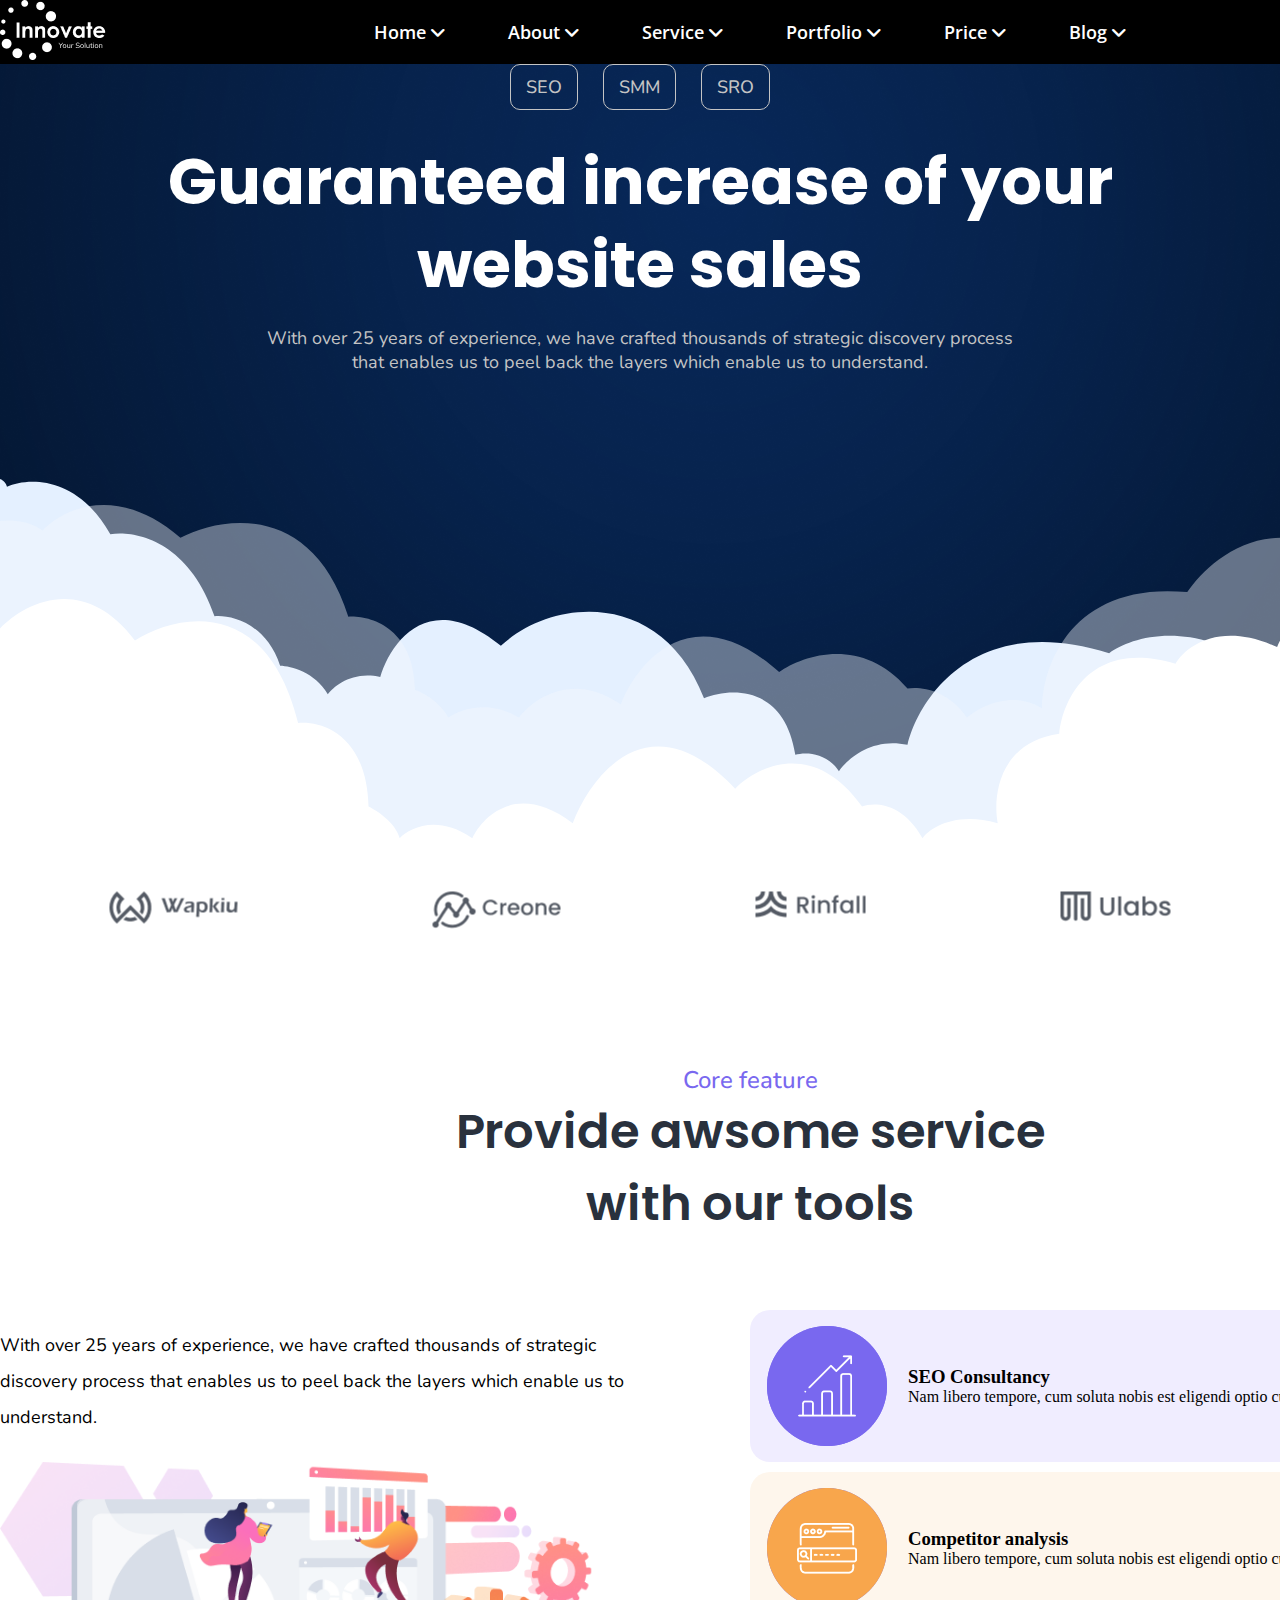
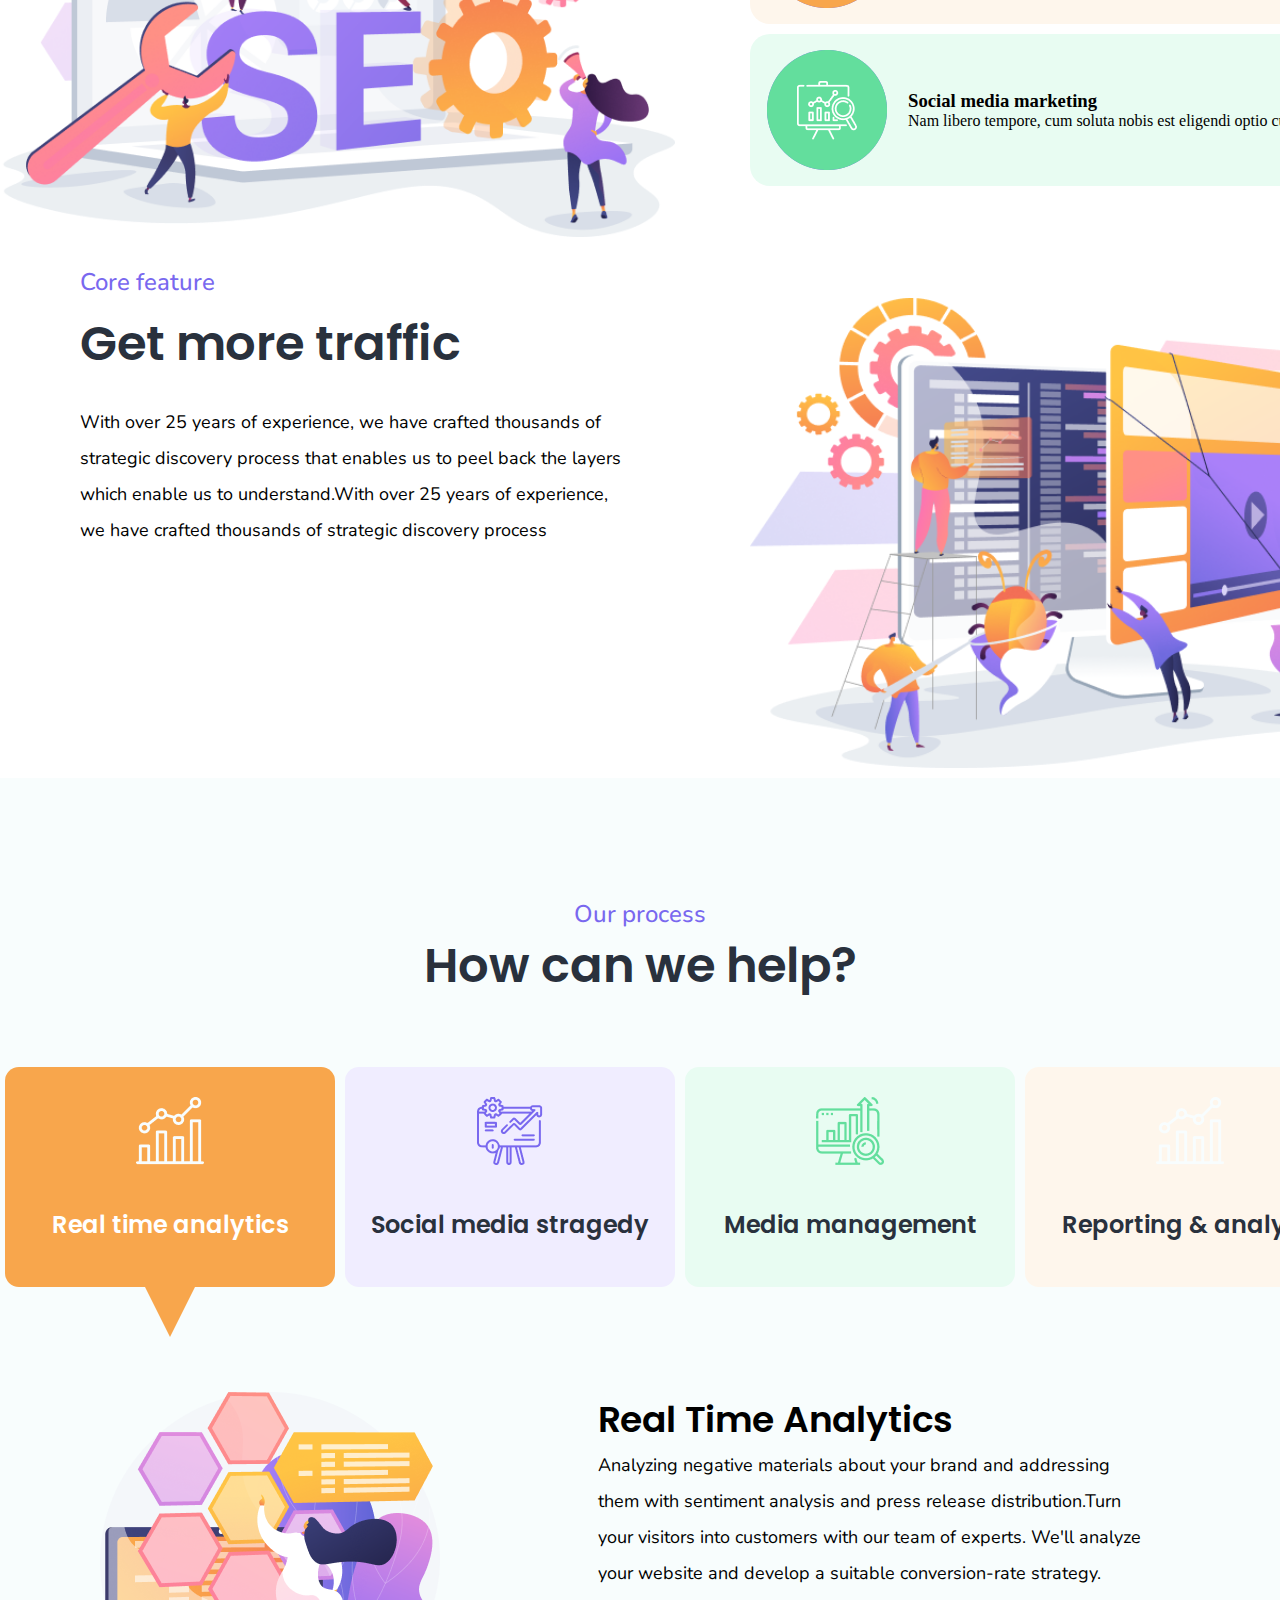
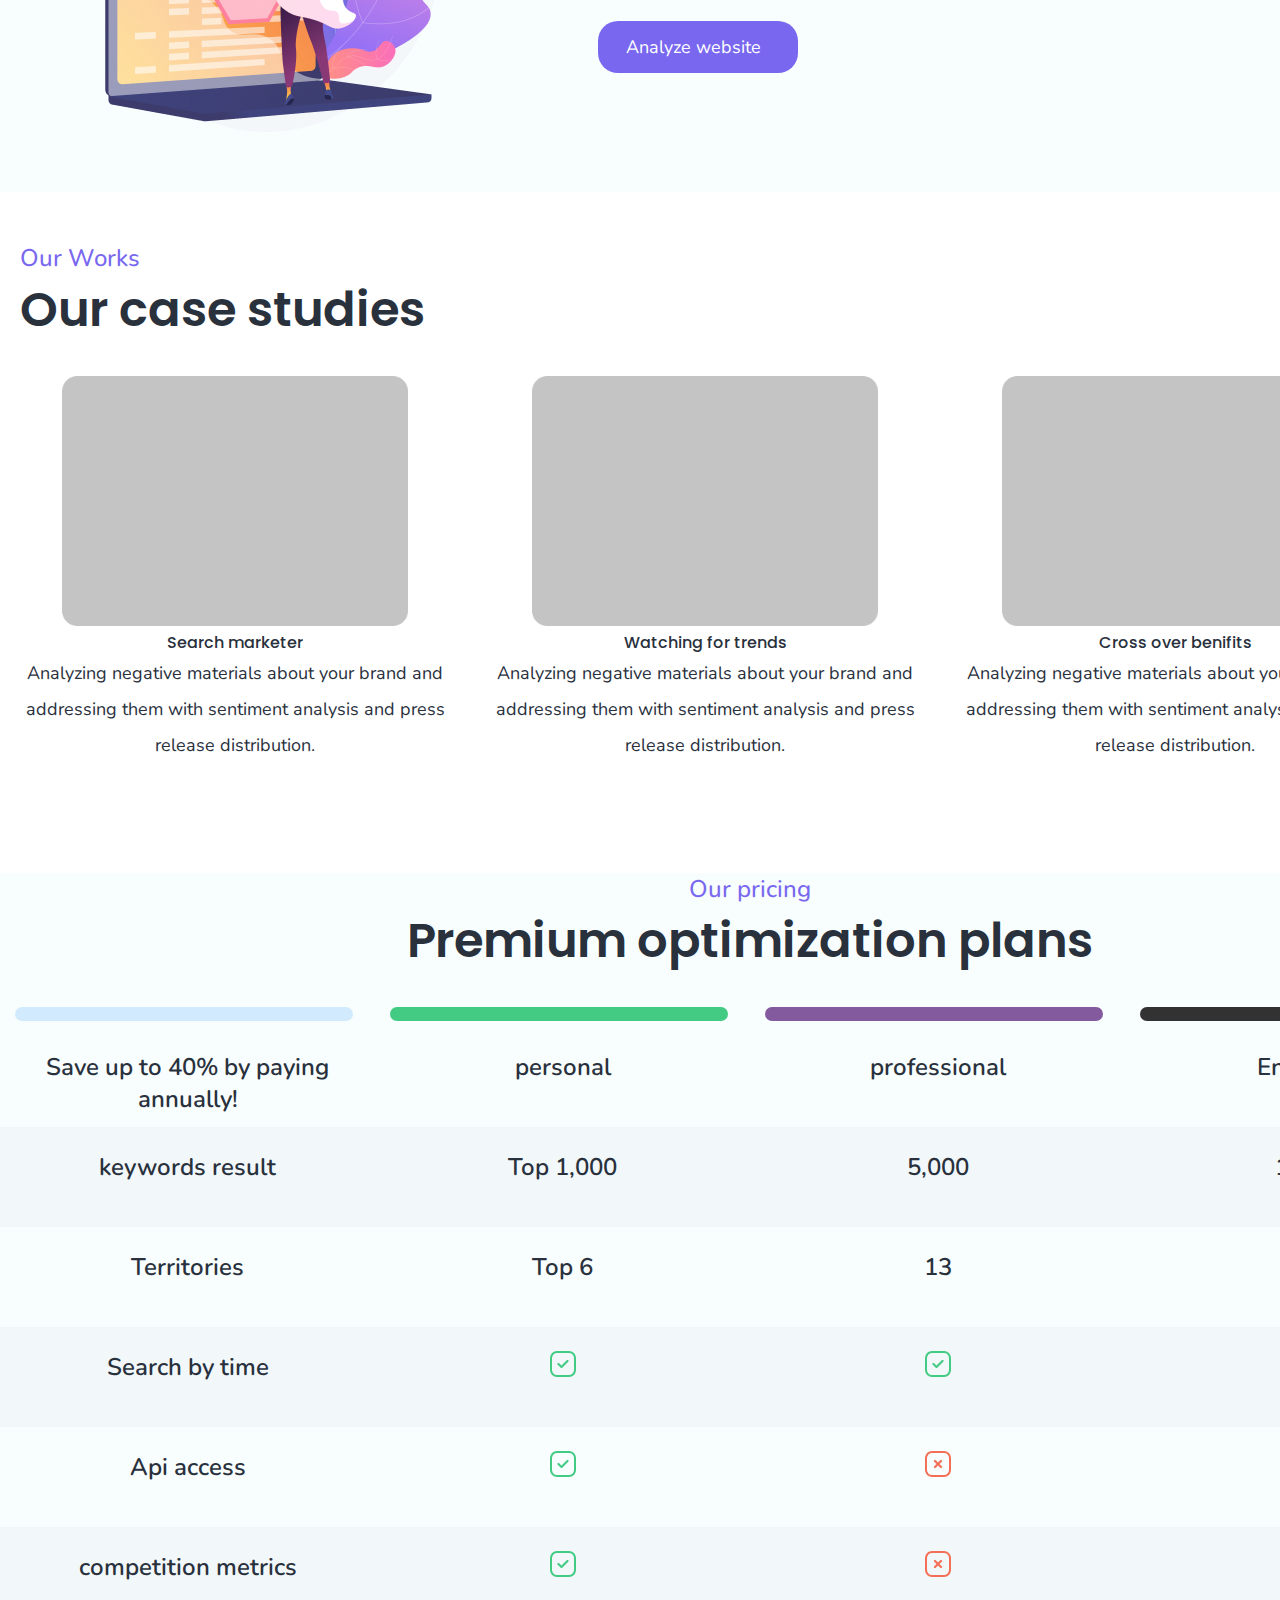
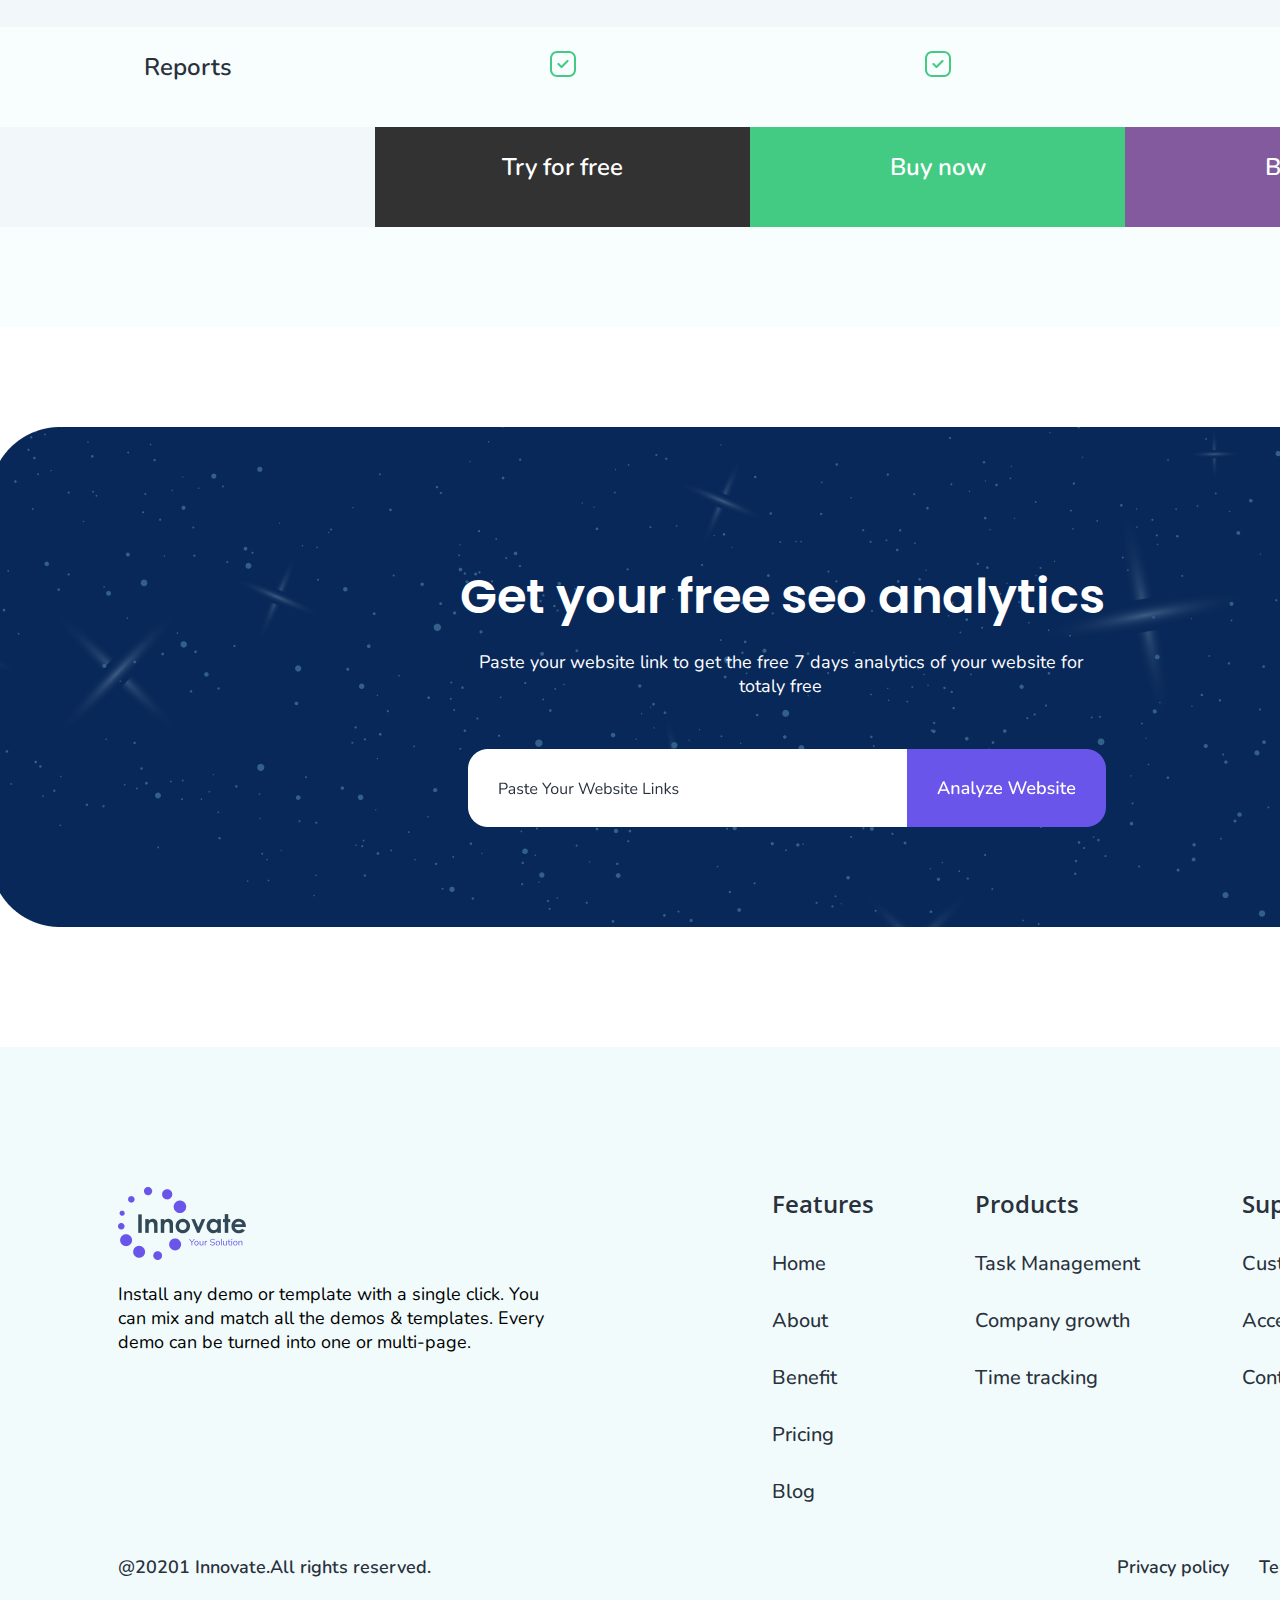
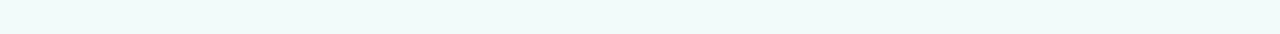
<file: index.html>
<!DOCTYPE html>
<html lang="en">
  <head>
    <meta charset="UTF-8" />
    <meta http-equiv="X-UA-Compatible" content="IE=edge" />
    <meta name="viewport" content="width=device-width, initial-scale=1.0" />
    <title>Document</title>

    <!-- Google font links start -->
    <link rel="preconnect" href="https://fonts.googleapis.com" />
    <link rel="preconnect" href="https://fonts.gstatic.com" crossorigin />
    <link href="https://fonts.googleapis.com/css2?family=Open+Sans:wght@600&display=swap" rel="stylesheet" />
    <link rel="preconnect" href="https://fonts.googleapis.com" />
    <link rel="preconnect" href="https://fonts.gstatic.com" crossorigin />
    <link href="https://fonts.googleapis.com/css2?family=Nunito:wght@500&display=swap" rel="stylesheet" />
    <link rel="preconnect" href="https://fonts.googleapis.com" />
    <link rel="preconnect" href="https://fonts.gstatic.com" crossorigin />
    <link href="https://fonts.googleapis.com/css2?family=Poppins:wght@700&display=swap" rel="stylesheet" />
    <!-- Google font links start -->
    <!-- link font awesome sart -->
    <link rel="stylesheet" href="css/all.min.css" />
    <!-- link font awesome end -->
    <link rel="stylesheet" href="css/variable.css" />
    <link rel="stylesheet" href="css/common.css" />
    <link rel="stylesheet" href="css/navbar.css" />
    <link rel="stylesheet" href="css/banner.css" />
    <link rel="stylesheet" href="css/feature.css" />
    <link rel="stylesheet" href="css/ourworks.css" />
    <link rel="stylesheet" href="css/pricing.css" />
    <link rel="stylesheet" href="css/searchAnalysis.css" />
    <link rel="stylesheet" href="css/footer.css" />
  </head>
  <body>
    <!-- #################################################################################################
                            nav part start
######################################################################################################-->
    <nav class="navbar">
      <div class="container">
        <div class="navbar__box">
          <div class="navbar__logo">
            <img src="images/logo.png" alt="logo" />
          </div>
          <div class="navbar__item">
            <ul class="navbar__items">
              <li>Home<i class="fa-solid fa-angle-down"></i></li>
              <li>About<i class="fa-solid fa-angle-down"></i></li>
              <li>Service<i class="fa-solid fa-angle-down"></i></li>
              <li>Portfolio<i class="fa-solid fa-angle-down"></i></li>
              <li>Price<i class="fa-solid fa-angle-down"></i></li>
              <li>Blog<i class="fa-solid fa-angle-down"></i></li>
            </ul>
          </div>
          <div class="navbar__button">
            <a class="navbar__link" href="#">Contact Us</a>
          </div>
        </div>
      </div>
    </nav>
    <!-- ##################################################################################################
                            nav part end
#######################################################################################################-->

    <!-- ##################################################################################################
                            banner part start
#######################################################################################################-->
    <section class="banner">
      <div class="banner__cloud1">
        <svg width="110%" height="100%" viewBox="0 0 1920 635" fill="none" xmlns="http://www.w3.org/2000/svg">
          <path
            d="M184 56.5405C112.8 -37.9204 31 6.96367 -1 41.2133V635H1956V13.3973C1928.4 12.0349 1909.17 29.1029 1903 37.8073C1815.8 -41.667 1759 23.237 1741.5 65.6233C1662.3 29.2922 1616.17 65.6233 1603 88.3302C1487 53.8157 1449 137.529 1444.5 183.699C1361.3 195.507 1353.83 269.986 1360.5 305.749C1302.5 289.4 1268 312.561 1258 326.185C1230.4 276.684 1191.5 276.798 1175.5 283.042C1109.5 189.944 1032.67 227.978 1002.5 258.632C886.5 135.561 806.5 238.764 781 305.749C705.8 248.982 658.333 295.72 644 326.185C596.4 293.033 558.167 312.372 545 326.185C539.4 305.295 514.333 288.719 502.5 283.042C500.1 184.04 437.5 165.723 406.5 168.94C362.9 -6.35776 240 20.9663 184 56.5405Z"
            fill="white"
          />
        </svg>
      </div>
      <div class="banner__cloud2">
        <svg width="110%" height="100%" viewBox="0 0 1920 792" fill="none" xmlns="http://www.w3.org/2000/svg">
          <path
            d="M9.5 10.5C7.5 3 1.66667 0.5 0 0V792H1920V117.5C1862.8 139.5 1847.5 188 1847 209.5C1790.6 182.7 1738.5 230.333 1719.5 257.5C1624.3 189.5 1541.83 215.833 1512.5 237.5C1331.3 180.3 1253.67 297 1237.5 362.5C1189.1 351.7 1155 382 1144 398.5C1126.4 371.7 1097 372.333 1084.5 376C1069.3 280 995.167 284.667 960 299C902 149.719 753.167 161.833 683 227.5C585.4 147.1 532.667 222.333 518.5 270C481.7 261.2 455.5 282 447 293.5C429.8 263.1 396.5 254.833 382 254.5C362.4 195.7 314.167 185 292.5 187C257.7 84.2 183.333 69.8333 150.5 75.5C104.9 -5.7 37.5 -1.66667 9.5 10.5Z"
            fill="#E4F0FF"
          />
        </svg>
      </div>
      <div class="banner__cloud3">
        <svg width="110%" height="100%" viewBox="0 0 1920 757" fill="none" xmlns="http://www.w3.org/2000/svg">
          <path
            d="M58 34.7806C40.8 20.7806 13 19.7806 0 21.7806V757H1920L1919 6.78061C1857 -15.2194 1812.83 30.2806 1798.5 55.7806C1712.5 18.9806 1643 82.4473 1619 118.781C1461.8 103.981 1421.5 218.281 1421 277.281C1380.6 251.681 1335.83 274.947 1318.5 289.781C1292.9 251.381 1253.83 247.447 1237.5 250.281C1175.1 177.481 1094.83 204.947 1062.5 227.781C944.5 122.581 869.333 213.281 846.5 271.781C780.9 225.781 726.5 264.614 707.5 289.781C665.5 264.181 626 279.114 611.5 289.781C600.3 268.181 576.5 255.447 566 251.781C564.4 167.381 504.667 150.281 475 152.281C425.4 -4.51939 301.667 15.2806 246 44.7806C158.4 -31.2194 84.1667 6.44728 58 34.7806Z"
            fill="#F5F8FC"
            fill-opacity="0.4"
          />
        </svg>
      </div>
      <img class="banner__rocket" src="images/rocket.png" alt="" />
      <div class="banner__services">
        <span class="banner__service">SEO</span>
        <span class="banner__service">SMM</span>
        <span class="banner__service">SRO</span>
      </div>
      <h1 class="banner__heading">Guaranteed increase of your website sales</h1>
      <p class="banner__subheading">
        With over 25 years of experience, we have crafted thousands of strategic discovery process that enables us to peel back the layers which
        enable us to understand.
      </p>

      <div class="brand">
        <div class="banner__brandimage">
          <img src="images/brand1.png" alt="" />
        </div>
        <div class="banner__brandimage">
          <img src="images/brand2.png" alt="" />
        </div>
        <div class="banner__brandimage">
          <img src="images/brand3.png" alt="" />
        </div>
        <div class="banner__brandimage">
          <img src="images/brand4.png" alt="" />
        </div>
      </div>
    </section>
    <!-- ##################################################################################################
                            banner part end
#######################################################################################################-->
    <!-- ##################################################################################################
                            search part start
#######################################################################################################-->

    <!-- ##################################################################################################
                        search part end
#######################################################################################################-->
    <!-- ##################################################################################################
                            feature part start
#######################################################################################################-->
    <section class="feature">
      <div class="container">
        <!-- core feature -->
        <div class="title feature__title">
          <h4 class="title__subheading">Core feature</h4>
          <h2 class="title__heading feature__heading--width">Provide awsome service with our tools</h2>
        </div>
        <div class="feature__box">
          <div class="feature__item">
            <div class="feature__imgtext">
              <p>
                With over 25 years of experience, we have crafted thousands of strategic discovery process that enables us to peel back the layers
                which enable us to understand.
              </p>
            </div>
            <div class="feature__img">
              <img src="images/seo.png" alt="seoimage" />
            </div>
          </div>
          <div class="feature__list">
            <div class="feature__items feature__items--bgOne">
              <div class="feature__round">
                <img src="images/itemlogo1.png" alt="" />
              </div>
              <div class="feature__text">
                <h3 class="feature__listtitle">SEO Consultancy</h3>
                <p class="feature__listtext">Nam libero tempore, cum soluta nobis est eligendi optio cumque</p>
              </div>
            </div>
            <div class="feature__items feature__items--bgTwo">
              <div class="feature__round">
                <img src="images/itemlogo2.png" alt="" />
              </div>
              <div class="feature__text">
                <h3 class="feature__listtitle">Competitor analysis</h3>
                <p class="feature__listtext">Nam libero tempore, cum soluta nobis est eligendi optio cumque</p>
              </div>
            </div>
            <div class="feature__items feature__items--bgThree">
              <div class="feature__round">
                <img src="images/itemlogo3.png" alt="" />
              </div>
              <div class="feature__text">
                <h3 class="feature__listtitle">Social media marketing</h3>
                <p class="feature__listtext">Nam libero tempore, cum soluta nobis est eligendi optio cumque</p>
              </div>
            </div>
          </div>
        </div>
        <!-- core traffic -->
        <div class="traffic__box">
          <div class="traffic__item">
            <h4 class="title__subheading title__subheading--margin">Core feature</h4>
            <h2 class="title__heading title__heading--margin">Get more traffic</h2>
            <p class="traffic__text">
              With over 25 years of experience, we have crafted thousands of strategic discovery process that enables us to peel back the layers which
              enable us to understand.With over 25 years of experience, we have crafted thousands of strategic discovery process
            </p>
          </div>
          <div class="traffic__img">
            <img class="videoimg" src="images/videoimage.png" alt="" />
          </div>
        </div>
      </div>
    </section>
    <!-- our process -->
    <div class="ourprocess">
      <div class="ourprocess__title">
        <div class="title__subheading">Our process</div>
        <div class="title__heading">How can we help?</div>
      </div>
      <div class="ourprocess__box1">
        <div class="ourprocess__items">
          <div class="ourprocess__item">
            <img src="images/processimage1.png" alt="" />
            <p>Real time analytics</p>
            <div class="triangle"></div>
          </div>
          <div class="ourprocess__item ourprocess__item--bgOne">
            <img src="images/processimage3.png" alt="" />
            <p>Social media stragedy</p>
          </div>
          <div class="ourprocess__item ourprocess__item--bgTwo">
            <img src="images/processimage2.png" alt="" />
            <p>Media management</p>
          </div>
          <div class="ourprocess__item ourprocess__item--bgThree">
            <img src="images/processimage1.png" alt="" />
            <p>Reporting & analysis</p>
          </div>
        </div>
      </div>
      <div class="ourprocess__box2">
        <div class="ourprocess__body">
          <div class="ourprocess__analysisimag">
            <img src="images/realTimeAnalysis.png" alt="" />
          </div>
          <div class="ourprocess__analysiscontent">
            <p class="analysisContentTitle">Real time analytics</p>
            <p class="analysisContentText">
              Analyzing negative materials about your brand and addressing them with sentiment analysis and press release distribution.Turn your
              visitors into customers with our team of experts. We'll analyze your website and develop a suitable conversion-rate strategy.
            </p>
            <div class="analysisButton">
              <a class="analysislink" href="#">Analyze website</a>
            </div>
          </div>
        </div>
      </div>
    </div>
    <!-- ##################################################################################################
                            feature part end
#######################################################################################################-->

    <!-- ##################################################################################################
                            ourworks part start
#######################################################################################################-->

    <section class="ourworks">
      <div class="container">
        <div class="ourworks__title">
          <div class="title__subheading">Our Works</div>
          <div class="ourworks__heading">
            <div class="title__heading">Our case studies</div>
            <div class="viewallbtn">
              <a class="viewalllink" href="#">View all</a>
            </div>
          </div>
        </div>
        <div class="cartbox">
          <div class="ourworks__cart">
            <div class="cart">
              <div class="cartImage">
                <img src="images/cart.png" alt="" />
              </div>
              <div class="cartTitle">Search marketer</div>
              <p class="cartText">
                Analyzing negative materials about your brand and addressing them with sentiment analysis and press release distribution.
              </p>
            </div>
            <div class="cart">
              <div class="cartImage">
                <img src="images/cart.png" alt="" />
              </div>
              <div class="cartTitle">Watching for trends</div>
              <p class="cartText">
                Analyzing negative materials about your brand and addressing them with sentiment analysis and press release distribution.
              </p>
            </div>
            <div class="cart">
              <div class="cartImage">
                <img src="images/cart.png" alt="" />
              </div>
              <div class="cartTitle">Cross over benifits</div>
              <p class="cartText">
                Analyzing negative materials about your brand and addressing them with sentiment analysis and press release distribution.
              </p>
            </div>
          </div>
        </div>
      </div>
    </section>

    <!-- ##################################################################################################
                            ourworks part end
#######################################################################################################-->

    <!-- ##################################################################################################
                            pricing part start
#######################################################################################################-->
    <section class="pricing">
      <div class="container">
        <div class="pricing__title">
          <div class="title__subheading">Our pricing</div>
          <div class="title__heading">Premium optimization plans</div>
        </div>
        <div class="pricing__box">
          <div class="pbox">
            <div class="pItem">Save up to 40% by paying annually!</div>
            <div class="pItem">personal</div>
            <div class="pItem">professional</div>
            <div class="pItem">Enterprice</div>
          </div>
          <div class="pbox">
            <div class="pItem">keywords result</div>
            <div class="pItem">Top 1,000</div>
            <div class="pItem">5,000</div>
            <div class="pItem">10,000</div>
          </div>
          <div class="pbox">
            <div class="pItem">Territories</div>
            <div class="pItem">Top 6</div>
            <div class="pItem">13</div>
            <div class="pItem">200+</div>
          </div>
          <div class="pbox">
            <div class="pItem">Search by time</div>
            <div class="pItem"><img src="images/TickSquare.png" alt="" /></div>
            <div class="pItem"><img src="images/TickSquare.png" alt="" /></div>
            <div class="pItem"><img src="images/TickSquare.png" alt="" /></div>
          </div>
          <div class="pbox">
            <div class="pItem">Api access</div>
            <div class="pItem"><img src="images/TickSquare.png" alt="" /></div>
            <div class="pItem"><img src="images/CloseSquare.png" alt="" /></div>
            <div class="pItem"><img src="images/TickSquare.png" alt="" /></div>
          </div>
          <div class="pbox">
            <div class="pItem">competition metrics</div>
            <div class="pItem"><img src="images/TickSquare.png" alt="" /></div>
            <div class="pItem"><img src="images/CloseSquare.png" alt="" /></div>
            <div class="pItem"><img src="images/TickSquare.png" alt="" /></div>
          </div>
          <div class="pbox">
            <div class="pItem">Reports</div>
            <div class="pItem"><img src="images/TickSquare.png" alt="" /></div>
            <div class="pItem"><img src="images/TickSquare.png" alt="" /></div>
            <div class="pItem"><img src="images/TickSquare.png" alt="" /></div>
          </div>
          <div class="pbox">
            <div class="pItem"></div>
            <div class="pItem pItem--color">Try for free</div>
            <div class="pItem pItem--color">Buy now</div>
            <div class="pItem pItem--color">Buy now</div>
          </div>
        </div>
      </div>
    </section>
    <!-- ##################################################################################################
                            pricing part end
#######################################################################################################-->

    <!-- ##################################################################################################
                            searchAnalysis part start
#######################################################################################################-->

    <section class="searchAnalysis">
      <div class="container">
        <div class="searchAnalysis__image">
          <!-- <img src="images/searchAnalysisImg.png" alt="" /> -->
          <p class="searchAnalysis__heading title__heading">Get your free seo analytics</p>
          <p class="searchAnalysis__text">Paste your website link to get the free 7 days analytics of your website for totaly free</p>
          <div class="searchAnalysis__search">
            <img src="images/searchImage.png" alt="" />
          </div>
        </div>
      </div>
    </section>

    <!-- ##################################################################################################
                            searchAnalysis part end
#######################################################################################################-->

    <!-- ############################################
              footer part start
###############################################-->
    <section class="footer">
      <div class="container">
        <div class="box">
          <div class="footerUp">
            <div class="logoPart">
              <div class="logo"><img src="images/foooterLogo.png" alt="footerlogo" /></div>
              <p class="logoText">
                Install any demo or template with a single click. You can mix and match all the demos & templates. Every demo can be turned into one
                or multi-page.
              </p>
            </div>
            <div class="itemPart">
              <ul class="items">
                <h3>Features</h3>
                <li>Home</li>
                <li>About</li>
                <li>Benefit</li>
                <li>Pricing</li>
                <li>Blog</li>
              </ul>
              <ul class="items">
                <h3>Products</h3>
                <li>Task Management</li>
                <li>Company growth</li>
                <li>Time tracking</li>
              </ul>
              <ul class="items">
                <h3>Support</h3>
                <li>Customer service</li>
                <li>Accessibility</li>
                <li>Contact us</li>
              </ul>
            </div>
          </div>
          <div class="footerDown">
            <div class="copyright">@20201 Innovate.All rights reserved.</div>
            <div class="privacyAndCondition">
              <div class="privacy">Privacy policy</div>
              <div class="condition">Terms & condition</div>
            </div>
          </div>
        </div>
      </div>
    </section>
    <!-- ############################################
              footer part end
###############################################-->
  </body>
</html>
</file>
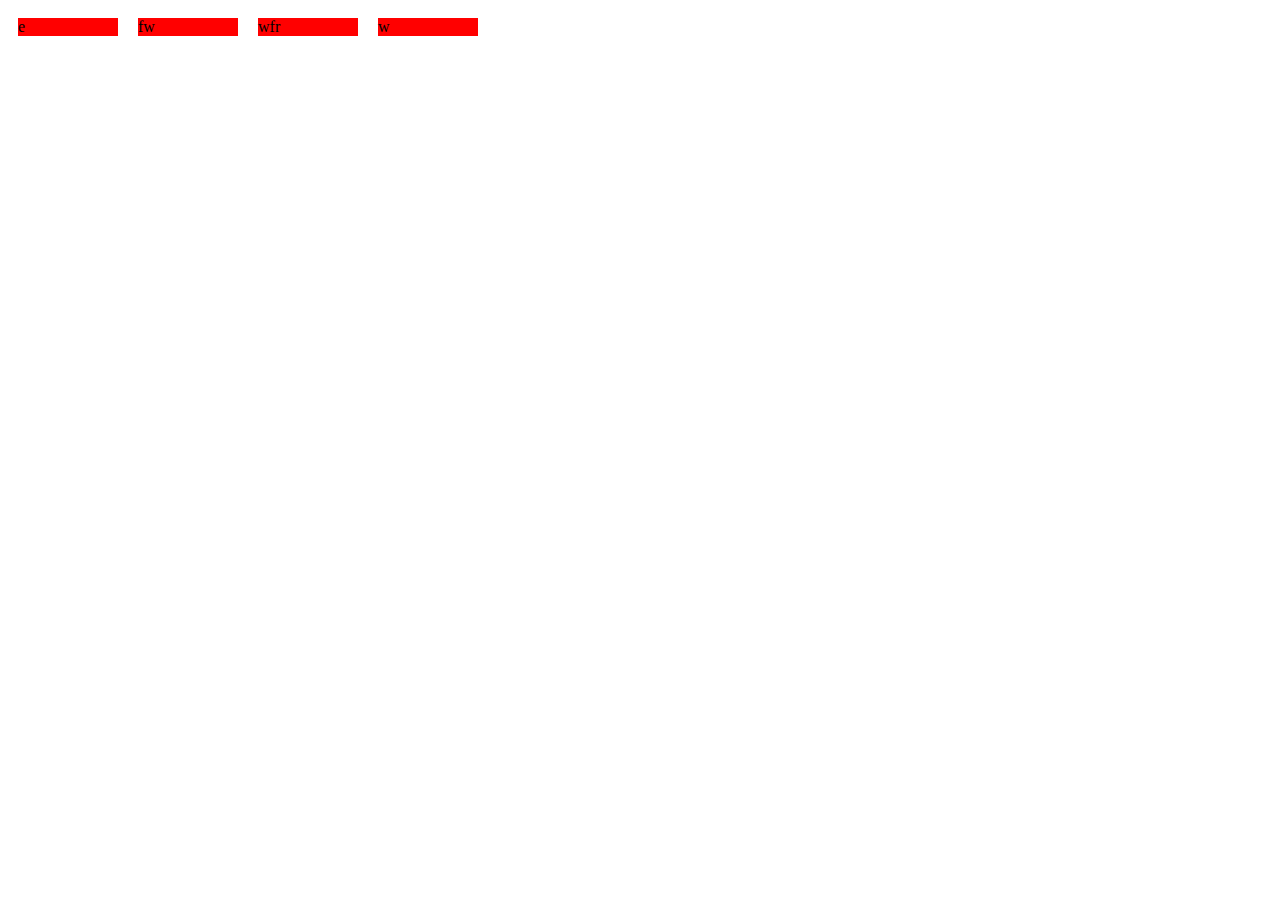
<file: abcd.html>
<!DOCTYPE html>
<html lang="en">
<head>
    <meta charset="UTF-8">
    <meta http-equiv="X-UA-Compatible" content="IE=edge">
    <meta name="viewport" content="width=device-width, initial-scale=1.0">
    <title>Document</title>
    <style>
        /* .ourprocess__box{
            display: flex;
            height: 400px;
            
            margin-top: 100px;
        }
        .b{
            
            flex-direction: row;
        }
        .ourprocess__analysisimag{
            width: 34%;
            height: 400px;
            background: red;
        }
        .ourprocess__analysiscontent{
            width: 66%;
            height: 400px;
            background: green;
        } */
        .a{
            display: flex;
        }
        .b{
            background-color: red;
            margin: 10px;
            width: 100px;
        }
    </style>
</head>
<body>
    <!-- <div class="ourprocess__box">
        <div class="ourprocess__body">
          <div class="ourprocess__analysisimag b">8g585</div>
          <div class="ourprocess__analysiscontent b">56854</div>
        </div>
    </div> -->
    <div class="a">
        <div class="b">e</div>
        <div class="b">fw</div>
        <div class="b">wfr</div>
        <div class="b">w</div>
    </div>
</body>
</html>
</file>
<file: css/variable.css>
:root {
  --primary: #7968ef;
  --primarylight: #f0edff;
  --orange: #f8a64c;
  --orangelight: #fef6ec;
  --green: #63de9d;
  --greenlight: #e8fcf2;
  --white: #fff;
  --black: #29313d;
  --ash: #c4c4c4;
  --sectiongap: 130px;
  --parafontsize: 18px;
  --heading: 48px;
  --subheading: 24px;
  --opensans: "Open Sans", sans-serif;
  --nunito: "Nunito", sans-serif;
  --popins: "Poppins", sans-serif;
  --semibold: 600;
  --medium: 500;
  --bold: 700;
  --regular: 400;
}
</file>
<file: css/common.css>
*{
    padding: 0;
    margin: 0;
}
ul,ol{
    list-style: none;
}
a{
    text-decoration: none;
}
.container{
    width: 1500px;
    margin: 0 auto;
}
.title__subheading{
    font-family: var(--nunito);
    font-size: var(--subheading);
    font-weight: var(--medium);
    color: var(--primary);

}
.title__heading{
    font-family: var(--popins);
    font-size: var(--heading);
    font-weight: var(--semibold);
    color: var(--black);

}
</file>
<file: css/navbar.css>
.navbar__box{
    display: flex;
}
.navbar{
    background: black;
}
.navbar__logo{
    width: 20%;
}
.navbar__item{
    width: 60%;
}
.navbar__items{
    height: 100%;
    display: flex;
    justify-content: center;
    align-items: center;
    column-gap: 63px;
    color: #fff;
    font-family: var(--opensans);
    font-size: var(--parafontsize);
    font-weight: var(--semibold);
}
nav .navbar__item ul li i{
    margin-left: 5px;
}

.navbar__button{
    width: 20%;
    display: flex;
    justify-content: flex-end;
    align-items: center;
}
.navbar__link{
    display: inline-block;
    padding: 14px 28px;
    font-family: 'Nunito', sans-serif;
    font-size: 18px;
    font-weight: 600;
    color: #fff;
    border-radius: 18px;
    border: 2px solid var(--white);
    /* border: 1px solid transparent; */
    transition: 0.5s; /*koto somoy niye change hobe */
}
.navbar__link:hover{
    background: transparent;
    color: var(--black);
    border-color: transparent;
    background: white;
}
</file>
<file: css/banner.css>
.banner {
  background: url("../images/banner.png");
  height: 1000px;
  position: relative;
}
.banner__cloud1 {
  width: 100%;
  position: absolute;
  bottom: -5px;
  left: 0;
  z-index: 1;
  animation: c1 1s infinite alternate linear;
}
.banner__cloud2 {
  width: 100%;
  position: absolute;
  bottom: 0;
  left: 0;
  animation: c2 2s infinite alternate;
}
.banner__cloud3 {
  width: 100%;
  position: absolute;
  bottom: 0;
  left: 0;
  animation: c3 3s infinite alternate;
}
@keyframes c1 {
  from {
    left: -25px;
  }
  to {
    left: 0;
  }
}
@keyframes c2 {
  from {
    left: 0;
  }
  to {
    left: -25px;
  }
}
@keyframes c3 {
  from {
    left: -25px;
  }
  to {
    left: 0;
  }
}
.banner__rocket {
  position: absolute;
  top: -689px;
  right: 1800px;
  animation: r1 1s alternate linear;
}
@keyframes r1 {
  from {
    top: 301px;
    right: 0;
  }
  to {
    top: -689px;
    right: 1800px;
  }
}
.banner__services {
  text-align: center;
  font-family: var(--nunito);
  font-size: var(--parafontsize);
  font-weight: var(--medium);
  color: var(--ash);
}
.banner__service {
  display: inline-block;
  border: 1px solid var(--ash);
  padding: 10px 15px;
  border-radius: 10px;
  margin: 0 10px;
}
.banner__heading {
  text-align: center;
  font-family: var(--popins);
  font-size: 64px;
  font-weight: var(--bold);
  color: var(--white);
  width: 967px;
  margin: 0 auto;
  margin-top: 30px;
  margin-bottom: 20px;
  line-height: 130%;
}
.banner__subheading {
  text-align: center;
  color: var(--ash);
  font-family: var(--nunito);
  font-weight: 400px;
  font-size: var(--parafontsize);
  width: 780px;
  margin: 0 auto;
}
.banner .brand {
  display: flex;
}
.banner .brand {
  display: flex;
  z-index: 1;
  position: absolute;
  margin: 0 auto;
  bottom: 111px;
  left: 50%;
  transform: translate(-50%, -50%);
  column-gap: 195px;
}
</file>
<file: css/feature.css>
.feature__title {
  text-align: center;
}
.feature__heading--width {
  width: 676px;
  margin: 0 auto;
}
.feature__box {
  display: flex;
}
.feature__item {
  width: 50%;
  height: 200px;
}
.feature__imgtext {
  font-family: var(--nunito);
  font-size: var(--parafontsize);
  font-weight: 400;
  line-height: 36px;
  padding-right: 88px;
  margin-top: 87px;
}
.feature__img img {
  width: 90%;
  margin-top: 27px;
}
.feature__list {
  width: 50%;
  margin-top: 60px;
}
.feature__items {
  background: var(--primaylight);
  position: relative;
  padding: 56px 0;
  padding-left: 158px;
  border-radius: 20px;
  margin-top: 10px;
}
.feature__round {
  width: 120px;
  height: 120px;
  border-radius: 50%;
  background: var(--primary);
  position: absolute;
  left: 17px;
  top: 50%;
  transform: translateY(-50%);
}
/* .feature__listtitle{
    margin-top: 36px;
} */
.feature__items--bgOne {
  background: var(--primarylight);
}
.feature__items--bgTwo {
  background: var(--orangelight);
}
.feature__items--bgThree {
  background: var(--greenlight);
}

/* start traffic */
.traffic__box {
  display: flex;
}
.traffic__item {
  height: 400px;
  width: 50%;
  /* background: red; */
}
.title__subheading--margin {
  margin: 80px 0 10px 80px;
}
.title__heading--margin {
  margin: 0 24px 24px 80px;
}
.traffic__text {
  font-family: var(--nunito);
  font-size: var(--parafontsize);
  font-weight: 400px;
  line-height: 36px;
  margin-left: 80px;
  width: 556px;
}
.traffic__img {
  height: 400px;
  width: 50%;
  margin-top: 112px;
  /* background: blue; */
}
.videoimg {
  width: 100%;
}
/* start traffic */

/* start process */
.ourprocess {
  background: rgba(241, 251, 251, 0.5);
  margin-top: 80px;
}
.ourprocess__title {
  text-align: center;
  padding-top: 120px;
}
.ourprocess__box1 {
  margin-top: 60px;
  display: flex;
}
.ourprocess__items {
  display: flex;
  margin: 0 auto;
}

.ourprocess__item {
  /* flex-direction: row; */
  height: 220px;
  width: 330px;
  background-color: var(--orange);
  margin: 5px;
  border-radius: 14px;
  position: relative;
  text-align: center;
}
.ourprocess__item img {
  margin-top: 30px;
}
.ourprocess__item p {
  margin-top: 38px;
  font-family: var(--popins);
  font-weight: var(--semibold);
  font-size: 24px;
  color: var(--white);
}
.ourprocess__item--bgOne {
  background: var(--primarylight);
}
.ourprocess__item--bgOne p {
  color: var(--black);
}
.ourprocess__item--bgTwo {
  background: var(--greenlight);
}
.ourprocess__item--bgTwo p {
  color: var(--black);
}
.ourprocess__item--bgThree {
  background: #fef6ec;
}
.ourprocess__item--bgThree p {
  color: var(--black);
}
.triangle {
  width: 50px;
  height: 50px;
  background-color: var(--orange);
  clip-path: polygon(50% 100%, 0 0, 100% 0);
  position: absolute;
  top: 100%;
  left: 50%;
  transform: translateX(-50%);
}
/* .ourprocess__box2{
    display: flex;
} */
.ourprocess__body {
  margin-top: 100px;
  height: 400px;
  display: flex;
}
.ourprocess__analysisimag {
  width: 34%;
  height: 400px;
  margin-left: 100px;
}
.ourprocess__analysiscontent {
  width: 66%;
  height: 400px;
  margin-left: 146px;
}
.analysisContentTitle {
  font-family: var(--popins);
  font-weight: var(--semibold);
  font-size: 36px;
  text-transform: capitalize;
}
.analysisContentText {
  width: 556px;
  font-family: var(--nunito);
  font-weight: 400;
  font-size: 18px;
  line-height: 36px;
}
.analysisButton {
  width: 200px;
  border-radius: 20px;
  align-items: center;
  background: var(--primary);
  margin-top: 30px;
}
.analysislink {
  display: inline-block;
  padding: 14px 28px;
  font-family: var(--nunito);
  font-size: 18px;
  font-weight: 400;
  color: #fff;
  border-radius: 20px;
}
/* start process */
</file>
<file: css/ourworks.css>
.ourworks{
    margin-top: 50px;
}
.ourworks__title{
    margin: 20px;
}
.ourworks__heading{
    position: relative;
}
.viewallbtn{
    position: absolute;
    right: 35px;
    top: 28px;
    border: 1px solid var(--primary);
    border-radius: 15px;
}
.viewalllink{
    align-items: center;
    display: inline-block;
    padding: 12px 24px;
    font-family: var(--nunito);
    font-size: 18px;
    font-weight: 400;
}
.cartbox{
    /* display: flex; */
    margin-top: 20px;
    /* text-align: center; */
    /* margin: 0 auto; */
}
.ourworks__cart{
    /* margin: 0 auto; */
    text-align: center;
    display: flex;
}
.cart{
    /* height: 100px; */
    width: 30%;
    /* background: greenyellow; */
    margin: 10px;
}
.cartImage img{
    height: 250px;
}
.cartTitle{
    font-family: var(--popins);
    font-weight: var(--medium);
    font-size: 28;
    color: #29313D;
}
.cartText{
    font-family: var(--nunito);
    font-weight: 400;
    font-size: 18px;
    color: #29313D;
    line-height: 36px;

}
</file>
<file: css/pricing.css>
.pricing{
    margin-top: 100px;
    padding-bottom: 100px;
    background: rgba(241, 251, 251, 0.5);
}
.pricing__title{
    text-align: center;
}
.pricing__box{
    margin-top: 50px;
}
.pbox{
    display: flex;
}
.pItem {
    height: 100px;
    width: 25%;
    position: relative;
    font-family: var(--nunito);
    font-weight: var(--semibold);
    font-size: var(--subheading);
    color: var(--black);
    text-align: center;
    align-items: center;
    box-sizing: border-box;
    padding-top: -11px;
    padding-top: 24px;
}
.pbox:nth-child(even) .pItem{
    background: rgba(239, 244, 248, 0.6);
}
.pbox:first-child .pItem:after{
    width: 90%;
    height: 14px;
    background: green;
    content: "";
    position: absolute;
    left: 15px;
    top: -20px;
    border-radius: 10px;
}
.pbox:first-child .pItem:first-child:after{
    background: #D2EAFD;
}
.pbox:first-child .pItem:last-child:after{
    background: #323232;
}
.pbox:first-child .pItem:nth-child(2):after{
    background: #43CB83;
}
.pbox:first-child .pItem:nth-child(3):after{
    background: #845A9F;
}
.pbox:last-child .pItem:nth-child(2){
    background: #323232;
}
.pbox:last-child .pItem:nth-child(3){
    background: #43CB83;
}
.pbox:last-child .pItem:nth-child(4){
    background: #845A9F;
}
.pItem--color{
    color: white;
}
</file>
<file: css/searchAnalysis.css>
.searchAnalysis {
  margin-top: 100px;
}
.searchAnalysis__image {
  background: url(../images/searchAnalysisImg.png) no-repeat center;

  margin: 0 auto;
  text-align: center;
  position: relative;
  height: 500px;
}
.searchAnalysis__heading {
  position: absolute;
  left: 460px;
  top: 134px;
  margin: 0 auto;
  color: white;
}
.searchAnalysis__text {
  font-family: var(--nunito);
  font-weight: 400;
  font-size: var(--parafontsize);
  color: white;
  width: 635px;
  position: absolute;
  top: 223px;
  left: 463px;
}
.searchAnalysis__search {
  position: absolute;
  top: 322px;
  left: 468px;
}
</file>
<file: css/footer.css>
.footer .box {
  margin-top: 120px;
  padding-top: 140px;
  /* text-align: center; */
  box-sizing: border-box;
  background: #f1fbfb;
}
.footer .footerUp {
  display: flex;
  margin-bottom: 50px;
}
.footer .logoText {
  font-family: var(--nunito);
  font-size: var(--parafontsize);
  font-weight: var(--regular);
  width: 449px;
  padding-top: 18px;
}
.footer .logoPart {
  width: 40%;
  padding-left: 118px;
}
.footer .itemPart {
  width: 60%;
}
.footer .itemPart {
  display: flex;
  justify-content: space-evenly;
}
.footer .itemPart h3 {
  font-family: "Open Sans", sans-serif;
  font-weight: 600;
  font-size: 24px;
  color: #29313d;
}
.footer .itemPart li {
  margin-top: 30px;
  font-family: "Nunito", sans-serif;
  font-size: 20px;
  font-weight: 500;
  color: #29313d;
}
.footer .footerDown {
  display: flex;
  /* margin: 100px 0; */
  padding-bottom: 55px;
}
.footer .footerDown .copyright {
  width: 50%;
  padding-left: 118px;
}
.footer .footerDown div {
  font-family: "Nunito", sans-serif;
  font-size: 18px;
  font-weight: 600;
  color: #29313d;
}
.footer .privacyAndCondition {
  display: flex;
  justify-content: flex-end;
  width: 50%;
  column-gap: 30px;
  padding-right: 92px;
}
</file>
